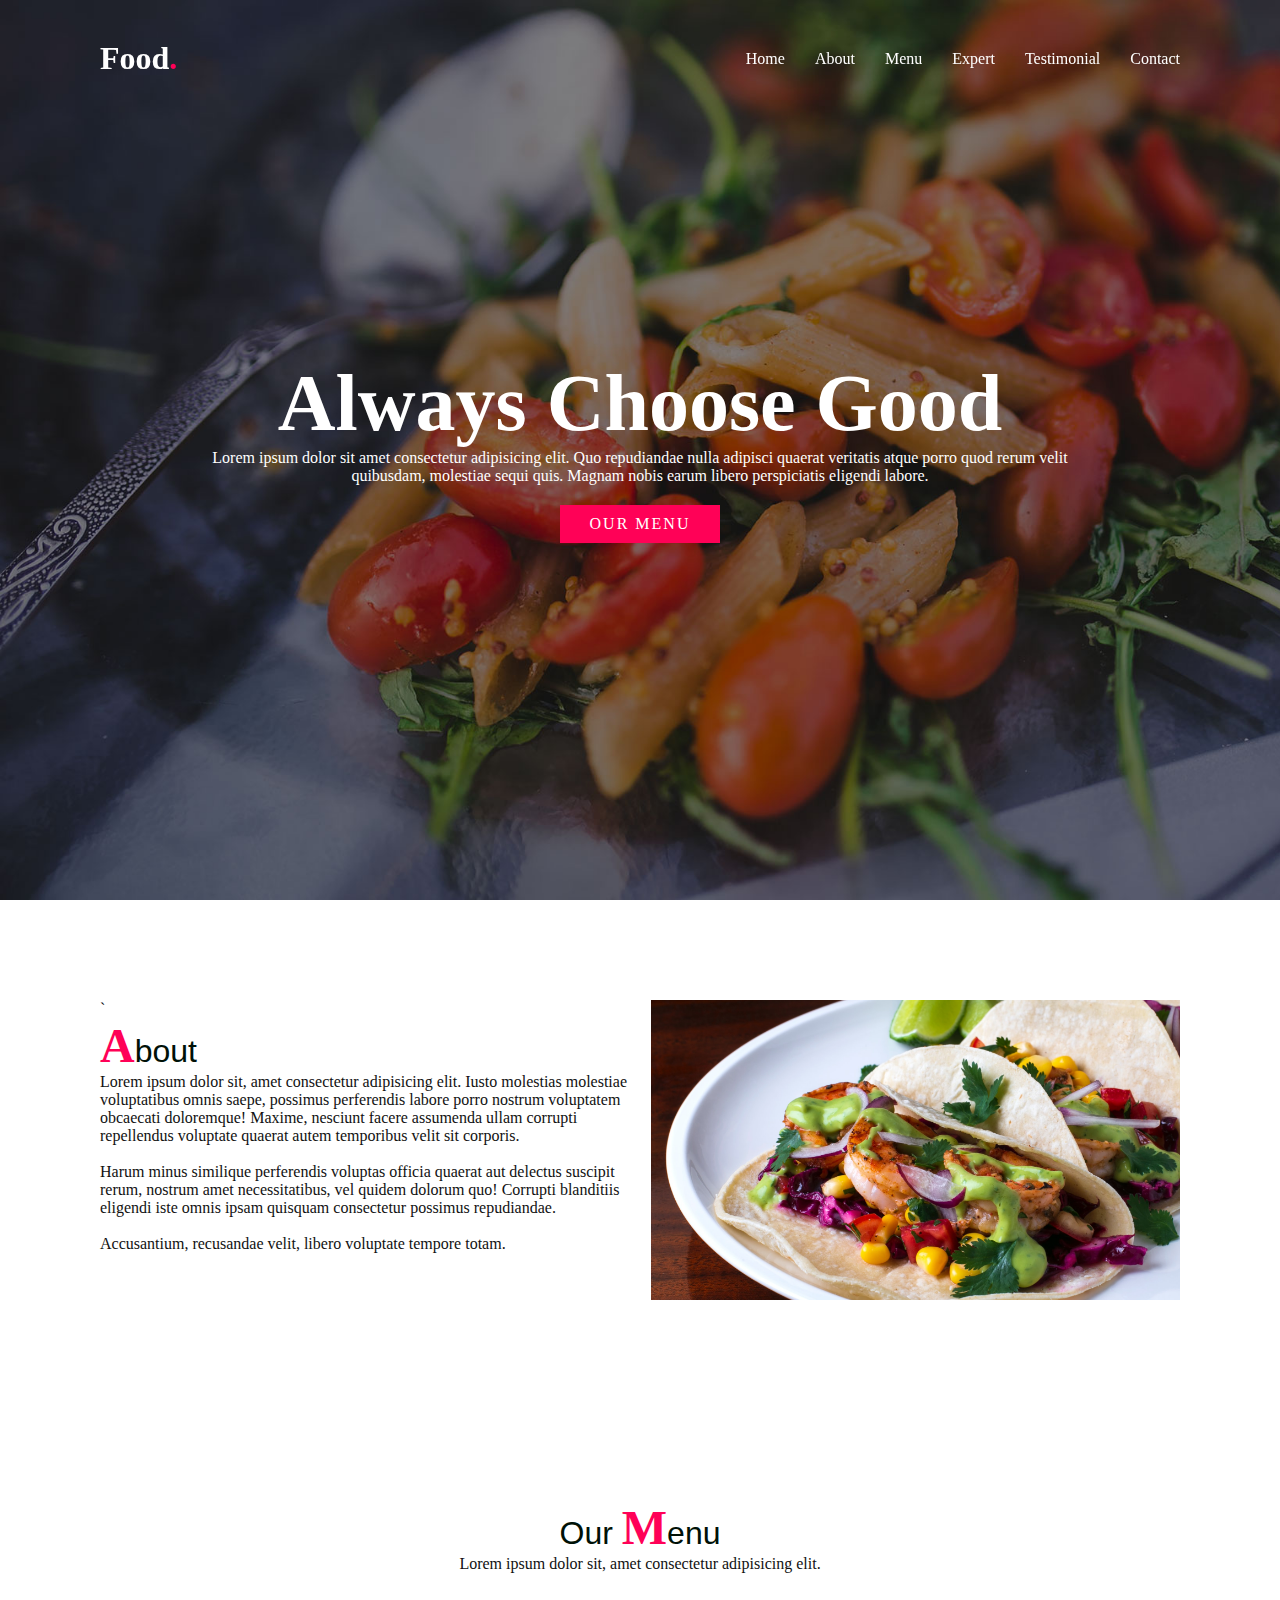
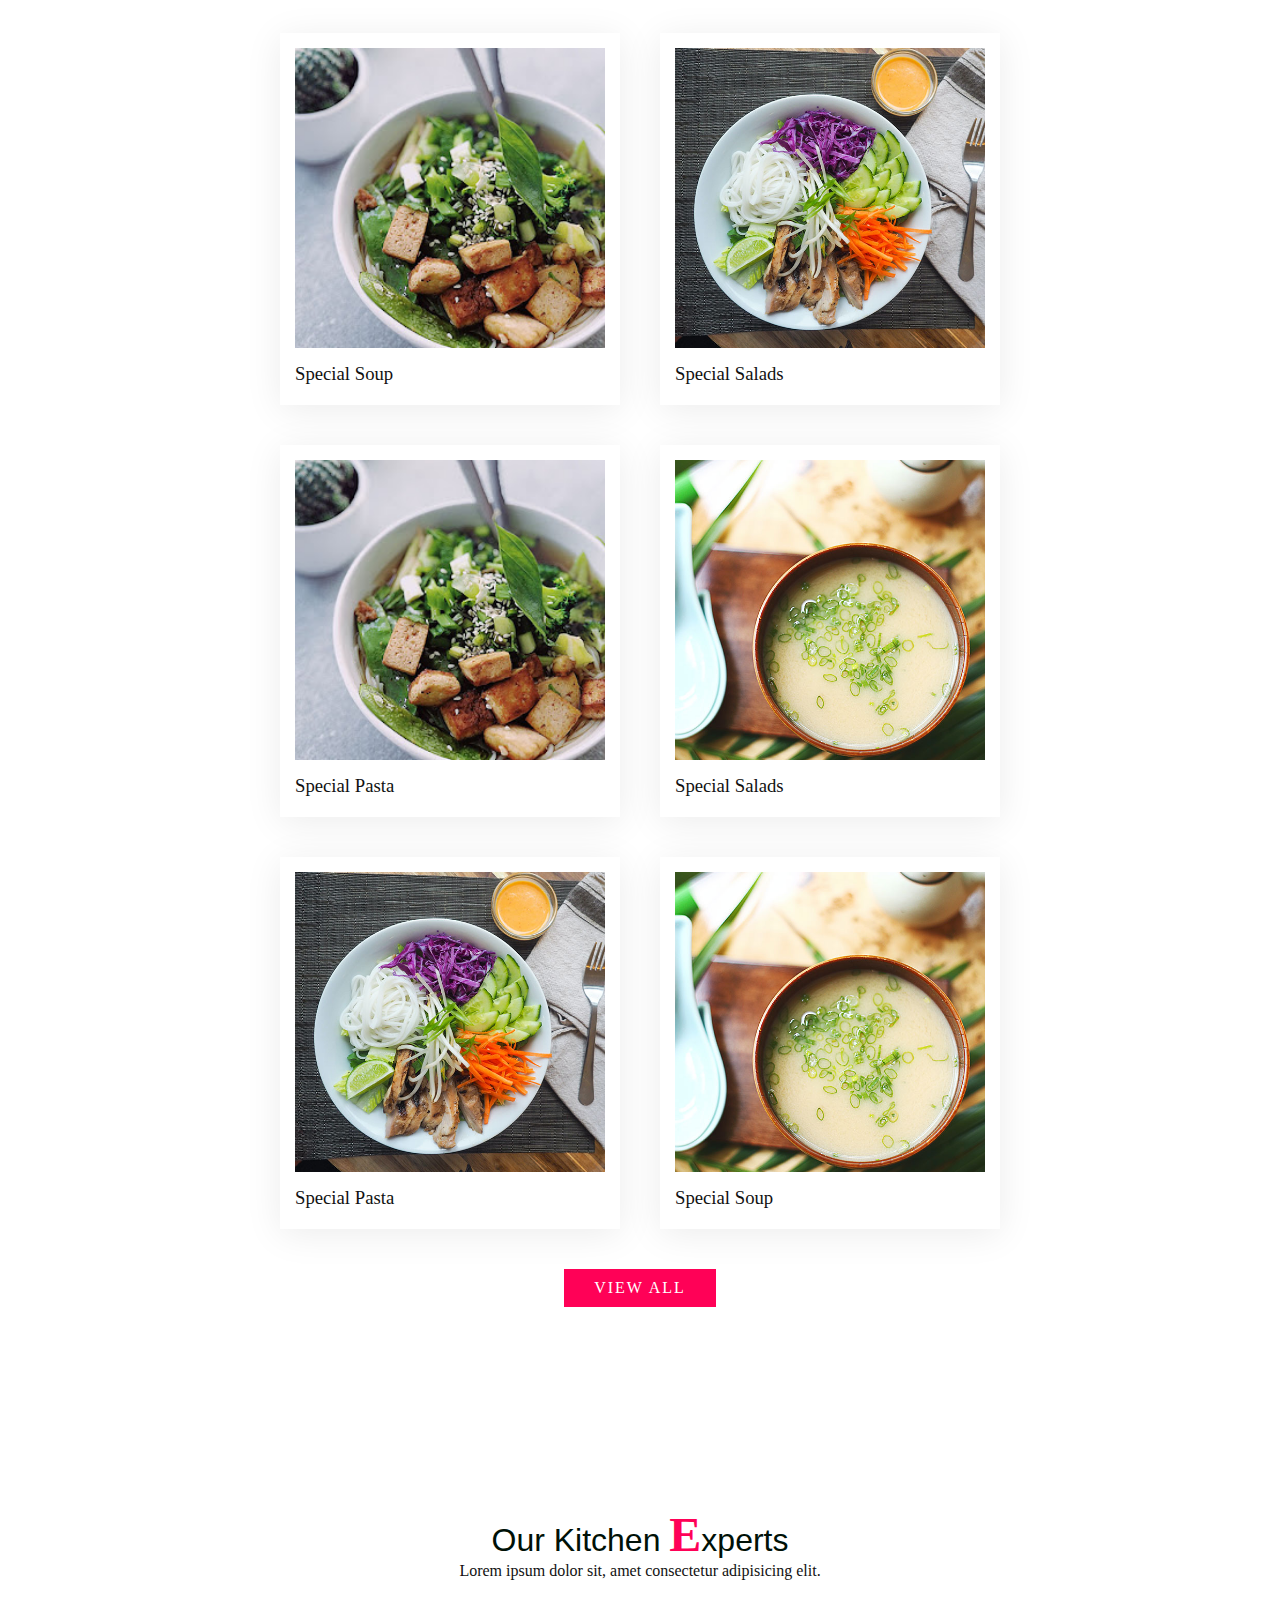
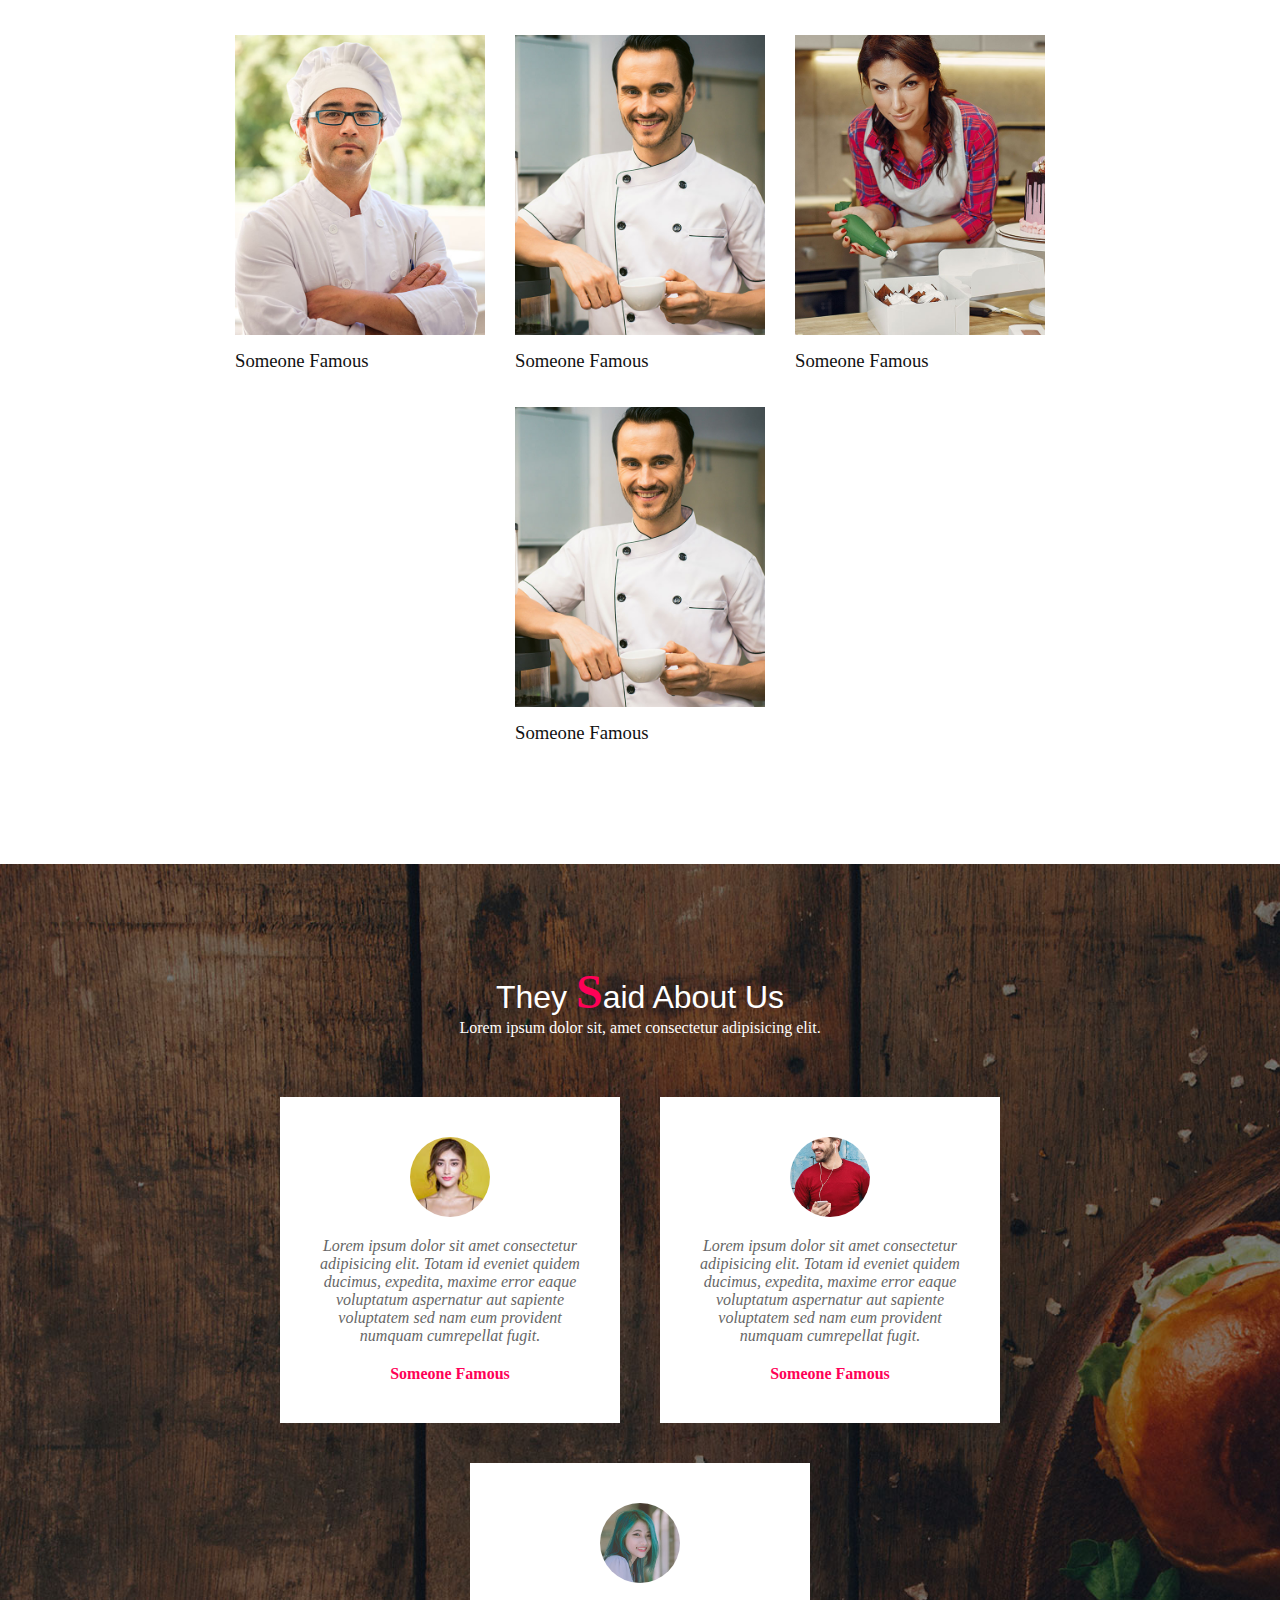
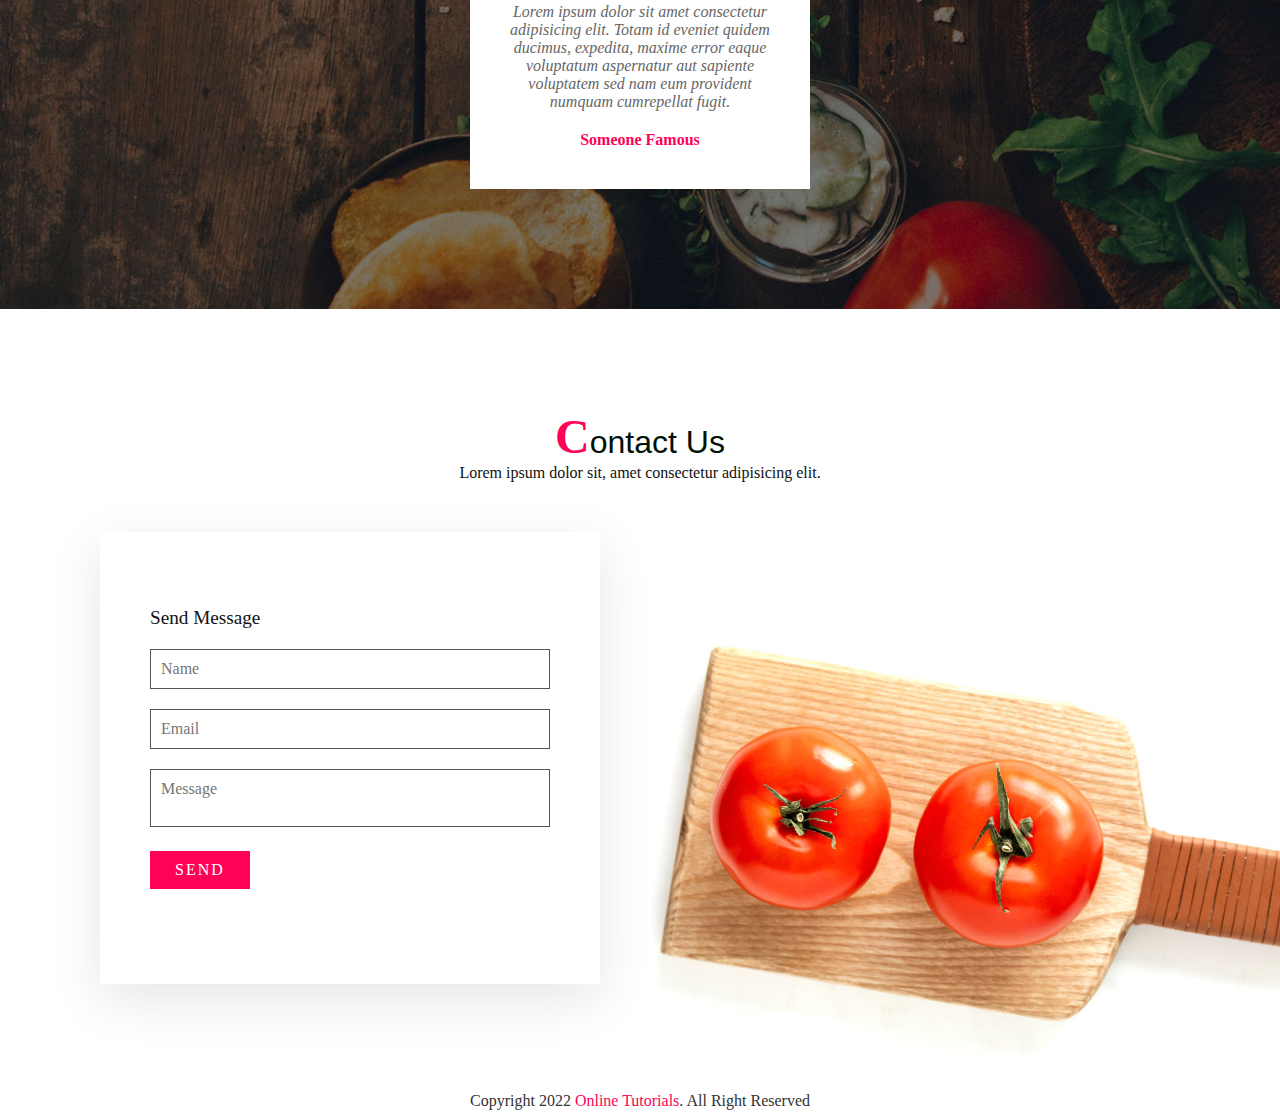
<file: index.html>
<!DOCTYPE html>
<html lang="en">

<head>
    <meta charset="UTF-8">
    <meta http-equiv="X-UA-Compatible" content="IE=edge">
    <meta name="viewport" content="width=device-width, initial-scale=1.0">
    <title>Food Demo Website</title>
    <link rel="stylesheet" href="style.css">
</head>

<body>
    <header>
        <a href="#" class="logo">Food<span>.</span></a>
        <div class="menuToggle" onclick="toggleMenu();"></div>
        <ul class="navigation">
            <li><a href="#banner">Home</a></li>
            <li><a href="#about">About</a></li>
            <li><a href="#menu">Menu</a></li>
            <li><a href="#expert">Expert</a></li>
            <li><a href="#testimonial">Testimonial</a></li>
            <li><a href="#contact">Contact</a></li>
        </ul>
    </header>
    <section class="banner" id="banner">
        <div class="content">
            <h2>Always Choose Good </h2>
            <p>Lorem ipsum dolor sit amet consectetur adipisicing elit. Quo repudiandae nulla adipisci quaerat veritatis
                atque porro quod rerum velit quibusdam, molestiae sequi quis. Magnam nobis earum libero perspiciatis
                eligendi labore.</p>
            <a href="" class="btn">Our Menu</a>
        </div>
    </section>
    <section class="about" id="about">
        <div class="row">
            <div class="col50">`
                <h2 class="titleText"><span>A</span>bout</h2>
                <p>Lorem ipsum dolor sit, amet consectetur adipisicing elit. Iusto molestias molestiae voluptatibus
                    omnis saepe, possimus perferendis labore porro nostrum voluptatem obcaecati doloremque! Maxime,
                    nesciunt facere assumenda ullam corrupti repellendus voluptate quaerat autem temporibus velit sit
                    corporis.<br><br> Harum minus
                    similique perferendis voluptas officia quaerat aut delectus suscipit rerum, nostrum amet
                    necessitatibus, vel quidem dolorum quo! Corrupti blanditiis eligendi iste omnis ipsam quisquam
                    consectetur possimus repudiandae.<br><br> Accusantium, recusandae velit, libero voluptate tempore
                    totam.</p>
            </div>
            <div class="col50">
                <div class="imgBx">
                    <img src="image/img1.jpg" alt="" width="600px" height="500px">
                </div>
            </div>
        </div>
    </section>
    <section class="menu" id="menu">
        <div class="title">
            <h2 class="titleText">Our <span>M</span>enu</h2>
            <p>Lorem ipsum dolor sit, amet consectetur adipisicing elit.</p>
        </div>
        <div class="content">
            <div class="box">
                <div class="imgBx">
                    <img src="image/menu1.jpg" alt="">
                </div>
                <div class="text">
                    <h3>Special Salads</h3>
                </div>
            </div>
            <div class="box">
                <div class="imgBx">
                    <img src="image/menu6.jpg" alt="">
                </div>
                <div class="text">
                    <h3>Special Soup</h3>
                </div>
            </div>
            <div class="box">
                <div class="imgBx">
                    <img src="image/menu5.jpg" alt="">
                </div>
                <div class="text">
                    <h3>Special Salads</h3>
                </div>
            </div>
            <div class="box">
                <div class="imgBx">
                    <img src="image/menu6.jpg" alt="">
                </div>
                <div class="text">
                    <h3>Special Pasta</h3>
                </div>
            </div>
            <div class="box">
                <div class="imgBx">
                    <img src="image/menu5.jpg" alt="">
                </div>
                <div class="text">
                    <h3>Special Soup</h3>
                </div>
            </div>
            <div class="box">
                <div class="imgBx">
                    <img src="image/menu1.jpg" alt="">
                </div>
                <div class="text">
                    <h3>Special Pasta</h3>
                </div>
            </div>
            <div class="title">
                <a href="#" class="btn">View All</a>
            </div>
        </div>
    </section>
    <section class="expert" id="expert">
        <div class="title">
            <h2 class="titleText">Our Kitchen <span>E</span>xperts</h2>
            <p>Lorem ipsum dolor sit, amet consectetur adipisicing elit.</p>
        </div>
        <div class="content">
            <div class="box">
                <div class="imgBx">
                    <img src="image/expert1.jpg" alt="">
                </div>
                <div class="text">
                    <h3>Someone Famous</h3>
                </div>
            </div>
            <div class="box">
                <div class="imgBx">
                    <img src="image/expert4.jpg" alt="">
                </div>
                <div class="text">
                    <h3>Someone Famous</h3>
                </div>
            </div>
            <div class="box">
                <div class="imgBx">
                    <img src="image/expert3.jpg" alt="">
                </div>
                <div class="text">
                    <h3>Someone Famous</h3>
                </div>
            </div>
            <div class="box">
                <div class="imgBx">
                    <img src="image/expert4.jpg" alt="">
                </div>
                <div class="text">
                    <h3>Someone Famous</h3>
                </div>
            </div>

        </div>
    </section>
    <section class="testimonial" id="testimonial">
        <div class="title white">
            <h2 class="titleText">They <span>S</span>aid About Us</h2>
            <p>Lorem ipsum dolor sit, amet consectetur adipisicing elit.</p>
        </div>
        <div class="content">
            <div class="box">
                <div class="imgBx">
                    <img src="image/testi1.jpg" alt="">
                </div>
                <div class="text">
                    <p>
                        Lorem ipsum dolor sit amet consectetur adipisicing elit. Totam id eveniet quidem ducimus,
                        expedita, maxime error eaque voluptatum aspernatur aut sapiente voluptatem sed nam eum provident
                        numquam
                        cumrepellat fugit.
                    </p>
                    <h3>Someone Famous</h3>
                </div>
            </div>
            <div class="box">
                <div class="imgBx">
                    <img src="image/testi2.jpg" alt="">
                </div>
                <div class="text">
                    <p>
                        Lorem ipsum dolor sit amet consectetur adipisicing elit. Totam id eveniet quidem ducimus,
                        expedita, maxime error eaque voluptatum aspernatur aut sapiente voluptatem sed nam eum provident
                        numquam
                        cumrepellat fugit.
                    </p>
                    <h3>Someone Famous</h3>
                </div>
            </div>
            <div class="box">
                <div class="imgBx">
                    <img src="image/testi3.jpg" alt="">
                </div>
                <div class="text">
                    <p>
                        Lorem ipsum dolor sit amet consectetur adipisicing elit. Totam id eveniet quidem ducimus,
                        expedita, maxime error eaque voluptatum aspernatur aut sapiente voluptatem sed nam eum provident
                        numquam
                        cumrepellat fugit.
                    </p>
                    <h3>Someone Famous</h3>
                </div>
            </div>
        </div>
    </section>
    <section class="contact" id="contact">
        <div class="title">
            <h2 class="titleText"><span>C</span>ontact Us</h2>
            <p>Lorem ipsum dolor sit, amet consectetur adipisicing elit.</p>
        </div>
        <form class="contactForm" method="post" action="thanks.html" target="_blank">

            <h3>Send Message</h3>
            <div class="inputBox">
                <input type="text" placeholder="Name">
            </div>
            <div class="inputBox">
                <input type="email" placeholder="Email">
            </div>
            <div class="inputBox">
                <textarea placeholder="Message"></textarea>
            </div>
            <div class="inputBox">
                <input type="submit" value="Send">
            </div>
        </form>
    </section>
    <div class="copyrightText">
        <p>Copyright 2022 <a href="#">Online Tutorials</a>. All Right Reserved</p>
    </div>
</body>
<script src="srcipt.js"></script>


</html>
</file>
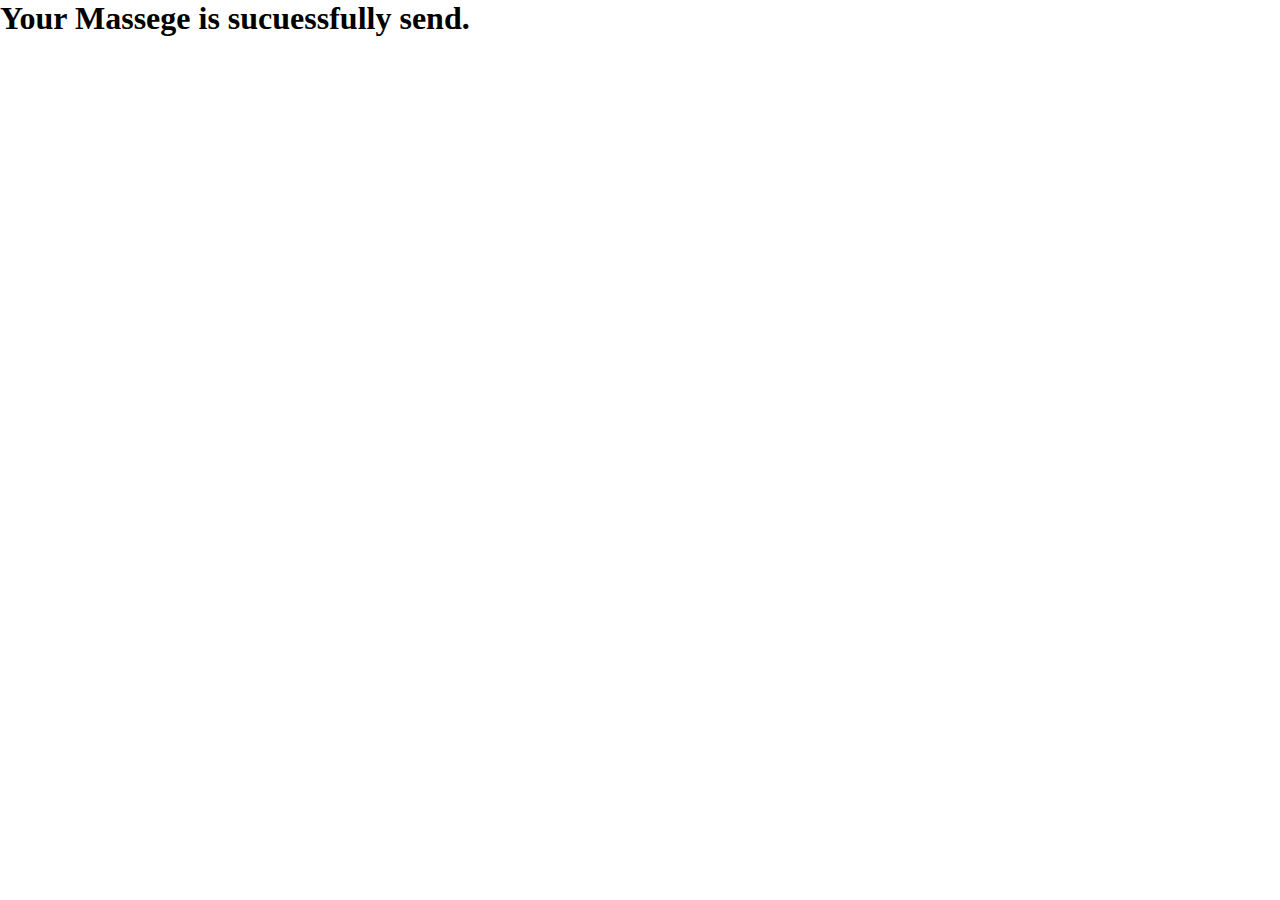
<file: thanks.html>
<!DOCTYPE html>
<html lang="en">

<head>
    <meta charset="UTF-8">
    <meta http-equiv="X-UA-Compatible" content="IE=edge">
    <meta name="viewport" content="width=device-width, initial-scale=1.0">
    <title>thanks </title>
    <link rel="stylesheet" href="style.css">
</head>

<body>
    <div class="container">
    <h1>Your Massege is sucuessfully send.</h1>
</div>
</body>

</html>
</file>
<file: style.css>
* {
    margin: 0;
    padding: 0;
    font-family: Roboto;
    box-sizing: border-box;
    scroll-behavior: smooth;
}

p {
    font-weight: 200;
    color: #111;
}
/* 
body {
    min-height: 1000px;
} */

.banner {
    position: relative;
    width: 100%;
    min-height: 100vh;
    display: flex;
    justify-content: center;
    align-items: center;
    background: url('image/bg.jpg');
    background-size: cover;
}

.banner .content {
    max-width: 900px;
    text-align: center;
}

.banner .content h2 {
    font-family: Edwardian Script ITC;
    /* font-family: Algerian; */
    /* font-family: Lucida Sans; */
    /* font-family: Castellar; */
    font-size: 5em;
    color: #fff;
}

.banner .content p {
    font-size: 1em;
    color: #fff;
    font-family: Lucida Sans;
}

.btn {
    font-size: 1em;
    color: #fff;
    background-color: #ff0157;
    display: inline-block;
    padding: 10px 30px;
    margin-top: 20px;
    text-transform: uppercase;
    text-decoration: none;
    letter-spacing: 2px;
    transition: 0.5s;
}

.btn:hover {
    letter-spacing: 6px;
}

header {
    position: fixed;
    top: 0;
    left: 0;
    width: 100%;
    padding: 40px 100px;
    z-index: 10000;
    display: flex;
    justify-content: space-between;
    align-items: center;
    transition: 0.5s;
}

header.sticky{
    background: #fff;
    padding: 10px 100px;
    box-shadow: 0 5px 20px rgba(0, 0, 0, 0.05);
}

header.sticky .logo{
    color: #111;
}
header .logo {
    color: #fff;
    font-weight: 700;
    font-size: 2em;
    text-decoration: none;
    /* font-family: Algerian; */

}

header .logo span {
    color: #ff0157;
}

header .navigation {
    position: relative;
    display: flex;
}

header .navigation li {
    list-style: none;
    margin-left: 30px;
}

header .navigation li a {
    text-decoration: none;
    color: #fff;
    font-weight: 300;
    font-family: Calibri;   
}

header .navigation li a:hover{
    color: #ff0157;
    /* text-decoration: underline; */

}

header.sticky .navigation li a{
    color: #111;
}

header.sticky .navigation li a:hover{
    color: #ff0157;;
}

section{
    padding: 100px;
}

.row{
    width: 100%;
    position: relative;
    display: flex;
    justify-content: space-between;
}

.row .col50{
    position: relative;
    width: 49%;

}

.titleText{
    color:#001107;
    font-size: 2em;
    font-weight: 300;
    font-family: sans-serif;
}

/* .col50 .titleText p{
    font-family: 'Segoe UI', Tahoma, Geneva, Verdana, sans-serif;
    letter-spacing: 3px;
} */

.titleText span{
    color: #ff0157;
    font-weight: 700;
    font-size: 1.5em;
}

.row .col50 .imgBx{
    position: relative;
    width: 100%;
    min-height: 300px;
}

.row .col50 .imgBx img{
    position: absolute;
    top: 0;
    left: 0;
    width: 100%;
    height: 100%;
    object-fit: cover;
}


.title{
    width: 100%;
    display: flex;
    justify-content: center;
    align-items: center;
    flex-direction: column;
}
.menu .content{
    display: flex;
    justify-content: center;
    flex-direction: row-reverse;
    flex-wrap: wrap;
    margin-top: 40px;
}
.menu .content .box{
    width: 340px;
    margin: 20px;
    border: 15px solid #fff;
    box-shadow: 0 5px 35px rgba(0, 0, 0, 0.08);
}

.menu .content .box .imgBx{
    position: relative;
    width: 100%;
    height: 300px;

}
.menu .content .box .imgBx img{
    position: absolute;
    top: 0;
    left: 0;
    width: 100%;
    height: 100%;
    object-fit: cover;
}
.menu .content .box .text{
    padding: 15px 0 5px;
}

.menu .content .box .text h3{
    font-weight: 400;
    color: #111;


}

.expert .content{
    display: flex;
    justify-content: center;
    flex-wrap: wrap;
    flex-direction: row;
    margin-top: 40px;
}

.expert .content .box{
    width: 250px;
    margin: 15px;
}
.expert .content .box .imgBx{
    position: relative;
    width: 100%;
    height: 300px;
}
.expert .content .box .imgBx img{
    position: absolute;
    top: 0;
    left: 0;
    width: 100%;
    height: 100%;
    object-fit: cover;
}

.expert .content .box .text{
    padding: 15px 0 5px;
}
.expert .content .box .text h3{
    font-weight: 400;
    color: #111;
}

.testimonial{
    background: url('image/bg2.jpg');
    background-size: cover;
}

.white .titleText,
.white p{
    color: #fff;
}

.testimonial .content{
    display: flex;
    justify-content: center;
    flex-wrap: wrap;
    flex-direction: row;
    margin-top: 40px;
}

.testimonial .content .box{
    width: 340px;
    margin: 20px;
    padding: 40px;
    background: #fff;
    display: flex;
    justify-content: center;
    align-items: center;
    flex-direction: column;
}

.testimonial .content .box .imgBx{
    position: relative;
    width: 80px;
    height: 80px;
    margin-bottom: 20px;
    border-radius: 50%;
    overflow: hidden;
}

.testimonial .content .box .imgBx img{
    position: absolute;
    top: 0;
    left: 0;
    width: 100%;
    height: 100%;
    object-fit: cover;
}

.testimonial .content .box .text{
    text-align:  center;
}

.testimonial .content .box .text p{
    color: #666;
    font-style: italic;
}

.testimonial .content .box .text h3{
    margin-top: 20px;
    color: #111;
    font-size: 1em;
    color: #ff0157;
    font-weight: 600;
}

.contact{
    background: url('image/bg3.jpg');
    background-size: cover;

}

.contactForm{
    padding: 75px 50px;
    background: #fff;
    box-shadow: 0 15px 50px rgba(0, 0, 0, 0.1);
    max-width: 500px;
    margin-top: 50px;
}

.contactForm h3{
    color: #111;
    font-size: 1.2em;
    margin-bottom: 20px;
    font-weight: 500;
}

.contactForm .inputBox{
    position: relative;
    width:  100%;
    margin-bottom: 20px;
}

.contactForm .inputBox input,
.contactForm .inputBox textarea{
    width: 100%;
    border: 1px solid #555;
    padding: 10px;
    color: #111;
    outline: none;
    font-size: 16px;
    font-weight: 300;
    resize: none;
}

.contactForm .inputBox input[type="submit"]{
    font-size: 1em;
    color: #fff;
    background: #ff0157;
    display: inline-block;
    text-transform: uppercase;
    text-decoration: none;
    letter-spacing: 2px;
    transition: 0.5s;
    max-width: 100px;
    font-weight: 500;
    border: none;
    cursor: pointer;
}

.container{
    width: 100vw;
    height: 400px;
}
.copyrightText{
    padding: 8px 40px;
    border-top: 1px solid rgba(0, 0, 0, 0.0.1);
    text-align: center;
}

.copyrightText p{
    color: #333;
}

.copyrightText a{
    color: #ff0157;
    font-weight: 500;
    text-decoration: none;
}

@media(max-width: 991px){
    header,
    header.sticky{
        padding: 10px 20px;
    }
    header .navigation{
        display: none;
    }
    .menuToggle {
        position: relative;
        width: 40px;
        height: 40px;
        background: url('image/menu.png');
        background-size: 30px;
        background-repeat: no-repeat;
        background-position: center;
        cursor: pointer;
    }
}
</file>
